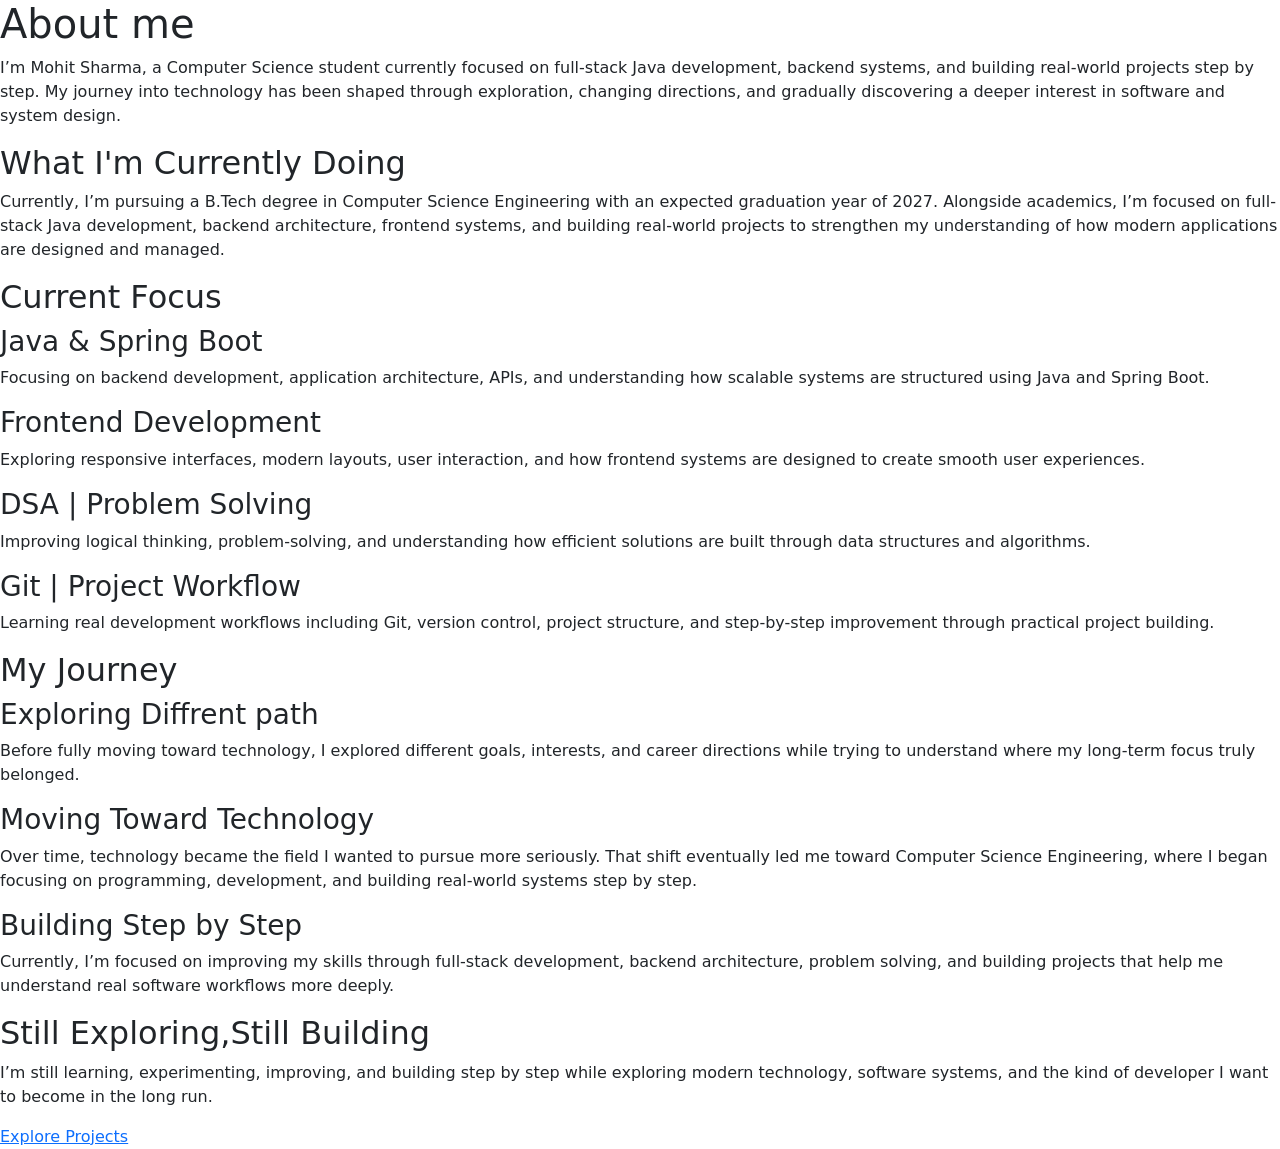
<file: MohitPortfolio/src/main/resources/templates/about.html>
<!DOCTYPE html>

<html xmlns:th="http://www.thymeleaf.org">

<head>

    <meta charset="UTF-8">
    
    <meta name="viewport" content="width=device-width, initial-scale=1.0">
    
    
    <title>About | Mohit Portfolio</title>
    
    	<link rel="icon"
      type="image/svg+xml"
      href="/images/favicon_mohit.svg">
      
      <meta name="description"
    content="Learn more about Mohit Sharma, a Full Stack Java Developer passionate about Java, Spring Boot, MongoDB and modern web development.">
   <meta name="author"
   content="Mohit Sharma">
   <meta name="keywords"
   content="Mohit Sharma, About Mohit Sharma, Java Developer, Spring Boot Developer, Full Stack Developer, MongoDB, Web Developer">
      <meta name="robots"
      content="index, follow">
    
    
    <link
      href="https://cdn.jsdelivr.net/npm/bootstrap@5.3.3/dist/css/bootstrap.min.css"
      rel="stylesheet">
    

    <link rel="stylesheet" th:href="@{/css/style.css}">

</head>

<body>

<div th:replace="~{fragments/navbar :: navbar}"></div>
 
     <div class="about-container">
     
         <section class="about-hero">
     <h1>
         About me
     </h1>
         
      <p> 
      I’m Mohit Sharma, a Computer Science student currently focused on full-stack Java development, backend systems,
       and building real-world projects step by step. My journey into technology has been shaped through exploration,
        changing directions, and gradually discovering a deeper interest in software and system design.
       </p>
     
     </section>
     <section class= "current-journey">
     
       <h2>
           What I'm Currently Doing
       </h2>
     
         <p>
            Currently, I’m pursuing a B.Tech degree in Computer Science Engineering with an expected graduation year of 2027.
             Alongside academics, I’m focused on full-stack Java development, backend architecture, frontend systems, and
              building real-world projects to strengthen my understanding of how modern applications are designed and managed.
         </p>
     
     </section>
     
    <section class="focus-section">

    <h2 class="section-title">
    Current Focus
    </h2>

    <div class="focus-grid">

        <div class="focus-card">
            <h3>Java & Spring Boot</h3>

           <p> Focusing on backend development, application architecture, APIs,
            and understanding how scalable systems are structured using Java and
             Spring Boot.
            </p>
        </div>

        <div class="focus-card">
            <h3>Frontend Development</h3>

            <p> Exploring responsive interfaces, modern layouts, user interaction, and
                how frontend systems are designed to create smooth user experiences.
             </p>
        </div>

        <div class="focus-card">
            <h3>DSA | Problem Solving</h3>

          <p> Improving logical thinking, problem-solving, and understanding how efficient solutions are built through data 
                      structures and algorithms.
           </p>
        </div>

        <div class="focus-card">
            <h3>Git | Project Workflow</h3>

            <p> Learning real development workflows including Git, 
                version control, project structure, and step-by-step improvement through practical project building. 
            </p>
        </div>

    </div>

</section>

    <section class="journey-section">
    
    <h2 class="section-title">
    My Journey
</h2>
    
    <div class= "journey-container">
    
    <div class= "journey-item">
    
    <div class= "journey-line">
    
          <span class="journey-dot"></span>
          
    </div>
    
    <div class="journey-content">
    <h3>
        Exploring Diffrent path
    </h3>
    
    <p> Before fully moving toward technology, I explored different goals,
     interests, and career directions while trying to understand where my long-term
      focus truly belonged.
     </p>
    
    </div>
    
    </div>
    <div class="journey-item">
    
    <div class="journey-line">
    
          <span class="journey-dot"></span>
    
    </div>
    
     <div class="journey-content">

                <h3>
                    Moving Toward Technology
                </h3>

             <p> Over time, technology became the field I wanted to pursue more seriously. That shift eventually led me toward
              Computer Science Engineering, where I began focusing on programming,
               development, and building real-world systems step by step.
              </p>

            </div>
    
    </div>
    
    <div class="journey-item">
    
    <div class="journey-line">
    
             <span class="journey-dot"></span>
    
    </div>
    
                <div class="journey-content">

                <h3>
                    Building Step by Step
                </h3>

                <p> Currently, I’m focused on improving my skills through full-stack development, backend architecture,
                 problem solving, and building projects that help me understand real software workflows more deeply.
                 </p>

            </div>
    
             </div>
             
       </div>
    
    
    
    </section>
    
    <section class="about-closing">
    
    <h2>
         Still Exploring,Still Building
    </h2>
    
    <p> I’m still learning, experimenting, improving, and building step by step while 
    exploring modern technology, software systems, and the kind of developer I want to become in the long run.
     </p>
    
    <a th:href="@{/projects}" class="closing-btn">
    Explore Projects
</a>
    
    
    
    </section>
     </div>


<script th:src="@{/js/script.js}">
</script>

</body>

</html>
</file>
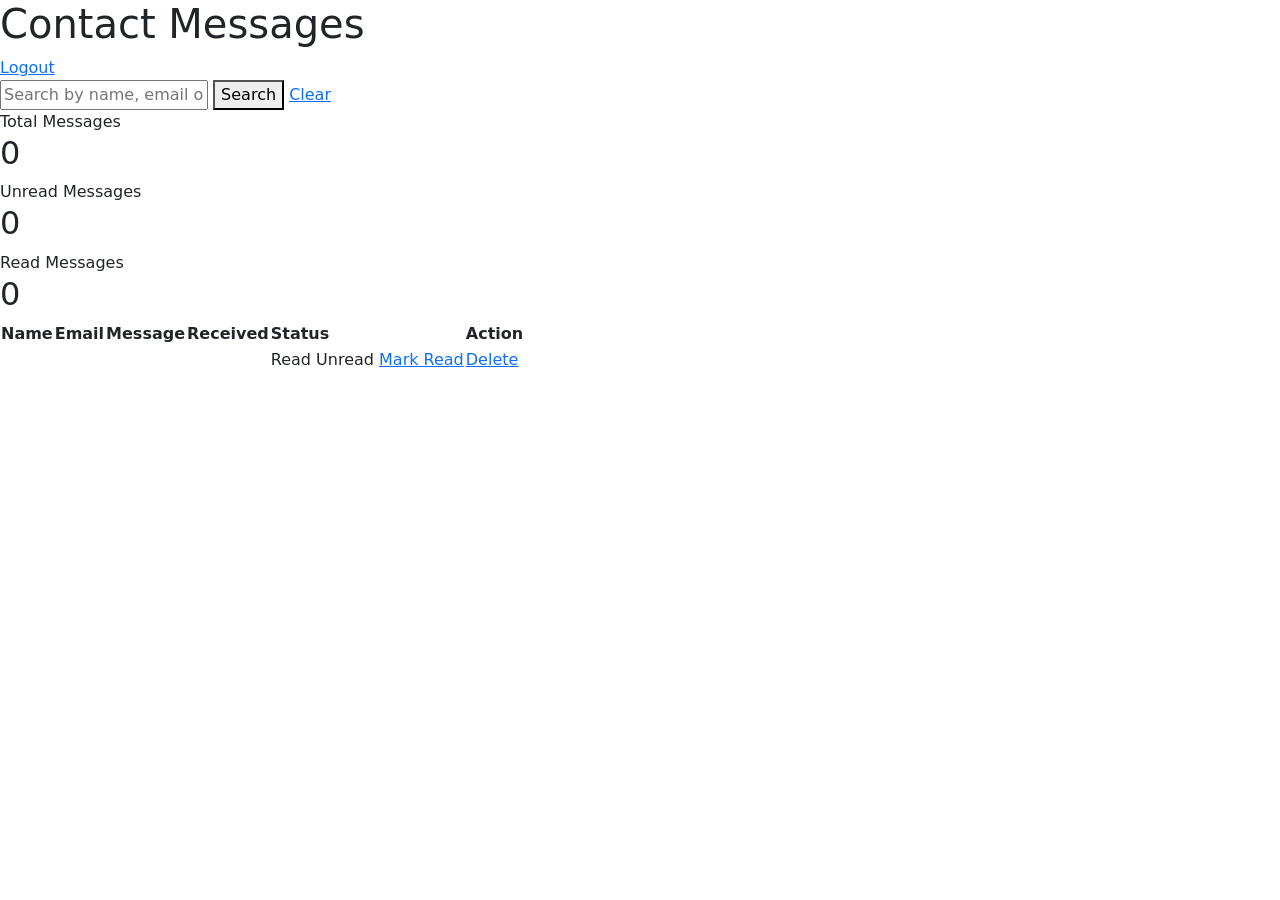
<file: MohitPortfolio/src/main/resources/templates/admin-messages.html>
<!DOCTYPE html>
<html lang="en"
      xmlns:th="http://www.thymeleaf.org">

<head>

    <meta charset="UTF-8">

    <meta name="viewport"
          content="width=device-width, initial-scale=1.0">

    <title>Admin Panel</title>
	<link rel="icon"
      type="image/svg+xml"
      href="/images/mohitLogo.svg">
      
      <meta name="description"
      content="Administrator dashboard for managing Mohit Portfolio messages and content.">
       <meta name="author"
       content="Mohit Sharma">
       <meta name="robots"
       content="noindex, nofollow">

    <link
        href="https://cdn.jsdelivr.net/npm/bootstrap@5.3.3/dist/css/bootstrap.min.css"
        rel="stylesheet">

    <link rel="stylesheet"
          th:href="@{/css/style.css}">

</head>

<body>

    <div th:replace="~{fragments/navbar :: navbar}">
    </div>

    <section class="admin-wrapper">

        <div class="admin-panel">

            <div class="admin-top">

                <h1 class="contact-msg">
                    Contact Messages
                </h1>
                
                <a th:href="@{/logout}"

                  class="logout-btn">
               Logout
               </a>

            </div>
            <form
      th:action="@{/admin/messages}"
      method="get"

      class="search-form">

    <input
           type="text"

           name="keyword"

           th:value="${keyword}"

           placeholder="Search by name, email or message..."

           class="search-input">

    <button
            type="submit"

            class="search-btn">

        Search

    </button>
    
    <a th:href="@{/admin/messages}"
   class="clear-btn">

    Clear

</a>

</form>
<div class="stats-grid">

    <div class="stat-card">

        <span class="stat-label">
            Total Messages
        </span>

        <h2 th:text="${totalMessages}">
            0
        </h2>

    </div>

    <div class="stat-card">

        <span class="stat-label">
            Unread Messages
        </span>

        <h2 th:text="${unreadMessages}">
            0
        </h2>

    </div>

    <div class="stat-card">

        <span class="stat-label">
            Read Messages
        </span>

        <h2 th:text="${readMessages}">
            0
        </h2>

    </div>

</div>
            <div class="table-responsive custom-scroll">
            

                <table class="admin-table">

                    <thead>

                        <tr>

                            <th class="name-column">
                                Name
                            </th>

                            <th class="email-column">
                                Email
                            </th>

                            <th class="message-column">
                                Message
                            </th>

                            <th class="date-column">
                                Received
                            </th>

                            <th class="status-column">
                                Status
                            </th>

                            <th class="action-column">
                                Action
                            </th>

                        </tr>

                    </thead>

                    <tbody>

                        <tr th:each="message : ${messages}">

                            <td class="name-column"
                                th:text="${message.name}">
                            </td>

                            <td class="email-column"
                                th:text="${message.email}">
                            </td>

                            <td class="message-column">

                                <div class="message-text"
                                     th:text="${message.message}">
                                </div>

                            </td>


                            <td class="date-column">

                                <span class="date-text"
                                      th:text="${#temporals.format(
                                      message.createdAt,
                                      'dd MMM yyyy')}">
                                </span>

                                <span class="time-text"
                                      th:text="${#temporals.format(
                                      message.createdAt,
                                      'hh:mm a')}">
                                </span>

                            </td>

                            <td class="status-column">

                                <div class="status-wrapper">


                                    <span
                                        th:if="${message.read}"
                                        class="status-badge read-badge">

                                        Read

                                    </span>

                                    <span
                                        th:unless="${message.read}"
                                        class="status-badge unread-badge">

                                        Unread

                                    </span>


                                    <a
                                       th:if="${!message.read}"

                                       th:href="@{/admin/read/{id}(id=${message.id})}"

                                       class="mark-read-btn">

                                        Mark Read

                                    </a>

                                </div>

                            </td>


                            <td class="action-column">

                               <a
                               th:href="@{/admin/delete/{id}(id=${message.id})}"

                               class="delete-btn"

                              onclick="return confirm(
                               'Are you sure you want to delete this message?')">

                               Delete
       
                             </a>

                            </td>

                        </tr>

                    </tbody>

                </table>

            </div>

        </div>

    </section>


    <script
        th:src="@{/js/script.js}">
    </script>

</body>

</html>
</file>
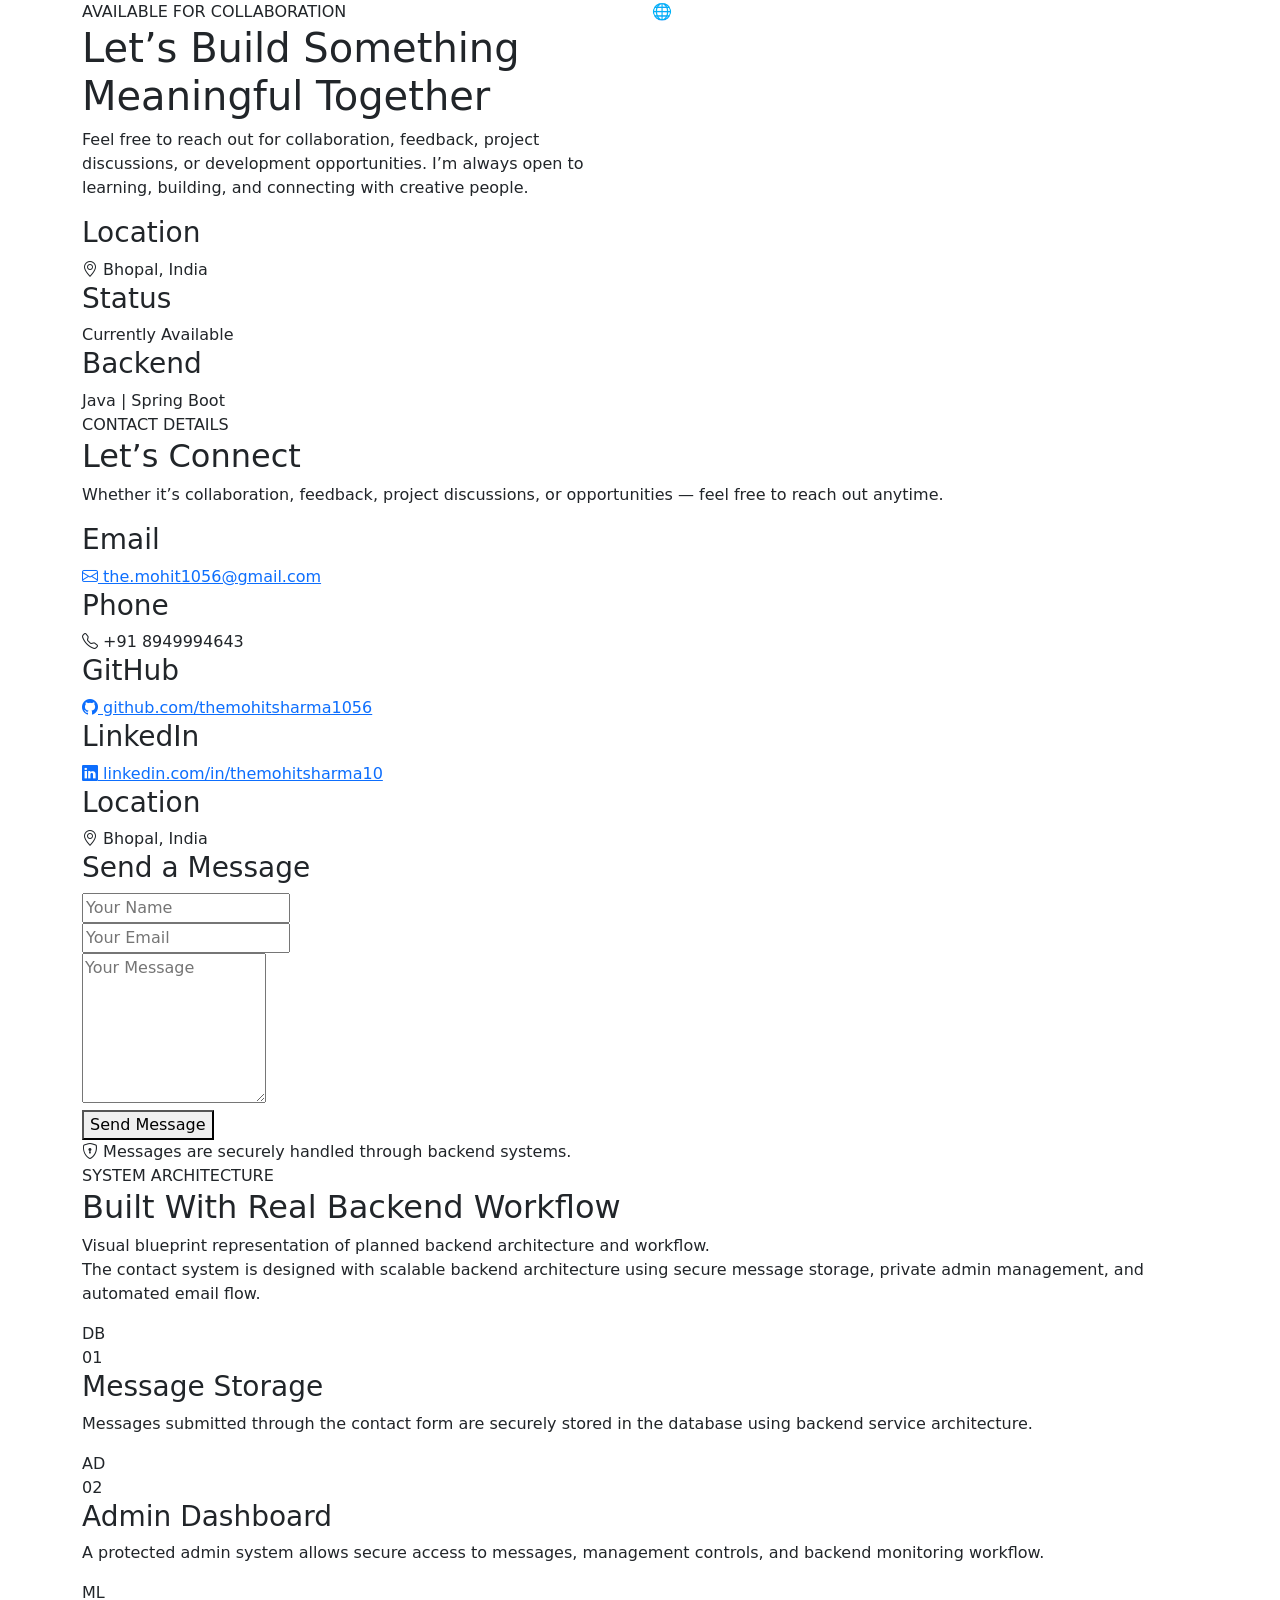
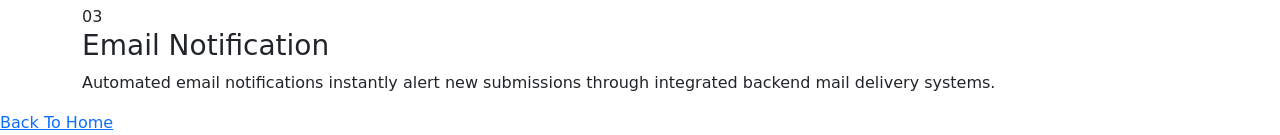
<file: MohitPortfolio/src/main/resources/templates/contact.html>
<!DOCTYPE html>

<html xmlns:th="http://www.thymeleaf.org">

<head>

    <meta charset="UTF-8">

    <meta name="viewport"
          content="width=device-width, initial-scale=1.0">

    <title>Contact | Mohit Sharma</title>
    
    	<link rel="icon"
      type="image/svg+xml"
      href="/images/favicon_mohit.svg">
    
     <meta name="description"
      content="Contact Mohit Sharma for collaborations, freelance work, software development projects, internships and professional opportunities.">
     <meta name="author"
      content="Mohit Sharma">
    <meta name="keywords"
     content="Contact Mohit Sharma, Hire Java Developer, Full Stack Developer Contact, Spring Boot Developer, Software Developer, Portfolio Contact">
    <meta name="robots"
     content="index, follow">
    <link href="https://cdn.jsdelivr.net/npm/bootstrap@5.3.3/dist/css/bootstrap.min.css"
          rel="stylesheet">
          
     <link rel="stylesheet"
      href="https://cdn.jsdelivr.net/npm/bootstrap-icons@1.11.3/font/bootstrap-icons.min.css">

    <link rel="stylesheet"
          th:href="@{/css/style.css}">

</head>

<body>

    <div class="main-container">

        <div th:replace="~{fragments/navbar :: navbar}"></div>

<section class="contact-hero-section">

    <div class="container">

        <div class="row align-items-start">

            <div class="col-lg-6">

                <div class="contact-left reveal">


                    <span class="contact-badge">

                        AVAILABLE FOR COLLABORATION

                    </span>


                    <h1>

                        Let’s Build Something
                        Meaningful Together

                    </h1>

                    <p>

                        Feel free to reach out for collaboration,
                        feedback, project discussions, or development
                        opportunities. I’m always open to learning,
                        building, and connecting with creative people.

                    </p>

                    <div class="contact-status-group">




                      <div class="status-card location-status">
                       <h3>Location</h3> 
                       <span>  <i class="bi bi-geo-alt"></i> 
                           Bhopal, India</span>
                       </div>






<div class="status-card active-status"> 
<h3>Status</h3>
 <span>Currently Available</span> 
</div>







             <div class="status-card backend-status">
              <h3>Backend</h3>
               <span>Java | Spring Boot</span> 
             </div>

                    </div>

                </div>

            </div>


















            <div class="col-lg-6">




                <div class="contact-visual reveal">




                    <div class="signal-ring ring-one"></div>

                    <div class="signal-ring ring-two"></div>

                    <div class="signal-ring ring-three"></div>







                    <div class="signal-core">

<div class="core-symbol"> &#127760; </div>



                    </div>

                </div>

            </div>

        </div>

    </div>

</section>


<section class="contact-console-section">

    <div class="container">

        <div class="console-wrapper">

            <div class="console-left reveal">

                <span class="console-label">

                    CONTACT DETAILS

                </span>

                <h2>

                    Let’s Connect

                </h2>

                <p>

                    Whether it’s collaboration,
                    feedback, project discussions,
                    or opportunities — feel free
                    to reach out anytime.

                </p>

                <div class="contact-info-list">

                   <div class="info-card">

                        <h3>Email</h3>

                    <a href="mailto:the.mohit1056@gmail.com">
                    
                     <i class="bi bi-envelope"></i>
                         
                               the.mohit1056@gmail.com
                     </a>

                    </div>

                    <div class="info-card">

                        <h3>Phone</h3>

                       <span> 
                       
                       <i class="bi bi-telephone"></i> 
                       
                                +91 8949994643 
                       </span>

                    </div>

                   <div class="info-card">

                        <h3>GitHub</h3>

                     <a href="https://github.com/themohitsharma1056" target="_blank">
                      <i class="bi bi-github"></i> 
                      
                           github.com/themohitsharma1056 
                     </a>

                    </div>

                   <div class="info-card">

                        <h3>LinkedIn</h3>

              <a href="https://www.linkedin.com/in/themohitsharma10" target="_blank"> 
              <i class="bi bi-linkedin"></i> 
              
                     linkedin.com/in/themohitsharma10
              </a>

                    </div>

                    <div class="info-card">

                        <h3>Location</h3>

                <span> <i class="bi bi-geo-alt"></i> 
                
                      Bhopal, India
                
                 </span>

                    </div>

                </div>

            </div>

            <div class="console-right reveal">

                <div class="contact-form-box">

                    <h3>

                        Send a Message

                    </h3>
            <div class="success-message" th:if="${successMessage}" th:text="${successMessage}"></div>

                    <form  th:action="@{contact/send}"method="post">
                    
                     <input type="hidden"
                        th:name="${_csrf.parameterName}"
                             th:value="${_csrf.token}">  

                        <div class="form-group">

                            <input type="text" name="name"
                                   placeholder="Your Name" required>

                        </div>

                        <div class="form-group">

                            <input type="email"
                                  name="email" placeholder="Your Email"required>

                        </div>

                        <div class="form-group">

                            <textarea  name="message" rows="6"
                                    placeholder="Your Message"required></textarea>

                        </div>

                        <button type="submit"
                                class="primary-btn">

                            Send Message

                        </button>
                        
                        <div class="form-note"> <i class="bi bi-shield-lock"></i> 
                        Messages are securely handled through backend systems. 
                        </div>

                    </form>

                </div>

            </div>

        </div>

    </div>

</section>

<section class="system-architecture-section">

    <div class="container">

        <div class="architecture-heading reveal">

            <span class="architecture-label">

                SYSTEM ARCHITECTURE

            </span>

            <h2>

                Built With Real Backend Workflow

            </h2>
            <span class="architecture-note"> 
            Visual blueprint representation of planned backend architecture and workflow. 
            </span>

            <p>

                The contact system is designed with
                scalable backend architecture using
                secure message storage, private admin
                management, and automated email flow.

            </p>

        </div>

        <div class="architecture-grid">

            <div class="architecture-card database-card reveal">

                <div class="architecture-icon">

                    <div class="icon-ring"></div>

                    <div class="icon-core">

                        DB

                    </div>

                </div>

                <span class="architecture-number">

                    01

                </span>

                <h3>

                    Message Storage

                </h3>

                <p>

                    Messages submitted through the
                    contact form are securely stored
                    in the database using backend
                    service architecture.

                </p>

            </div>

            <div class="architecture-card dashboard-card reveal">

                <div class="architecture-icon">

                    <div class="icon-ring"></div>

                    <div class="icon-core">

                        AD

                    </div>

                </div>

                <span class="architecture-number">

                    02

                </span>

                <h3>

                    Admin Dashboard

                </h3>

                <p>

                    A protected admin system allows
                    secure access to messages,
                    management controls, and backend
                    monitoring workflow.

                </p>

            </div>

            <div class="architecture-card email-card reveal">

                <div class="architecture-icon">

                    <div class="icon-ring"></div>

                    <div class="icon-core">

                        ML

                    </div>

                </div>

                <span class="architecture-number">

                    03

                </span>

                <h3>

                    Email Notification

                </h3>

                <p>

                    Automated email notifications
                    instantly alert new submissions
                    through integrated backend mail
                    delivery systems.

                </p>

            </div>

        </div>

    </div>
    
    

</section>

<div class="contact-page-end">

    <a href="/"
       class="primary-btn">

        Back To Home

    </a>

</div>





    </div>






    <script th:src="@{/js/script.js}"></script>

</body>

</html>
</file>
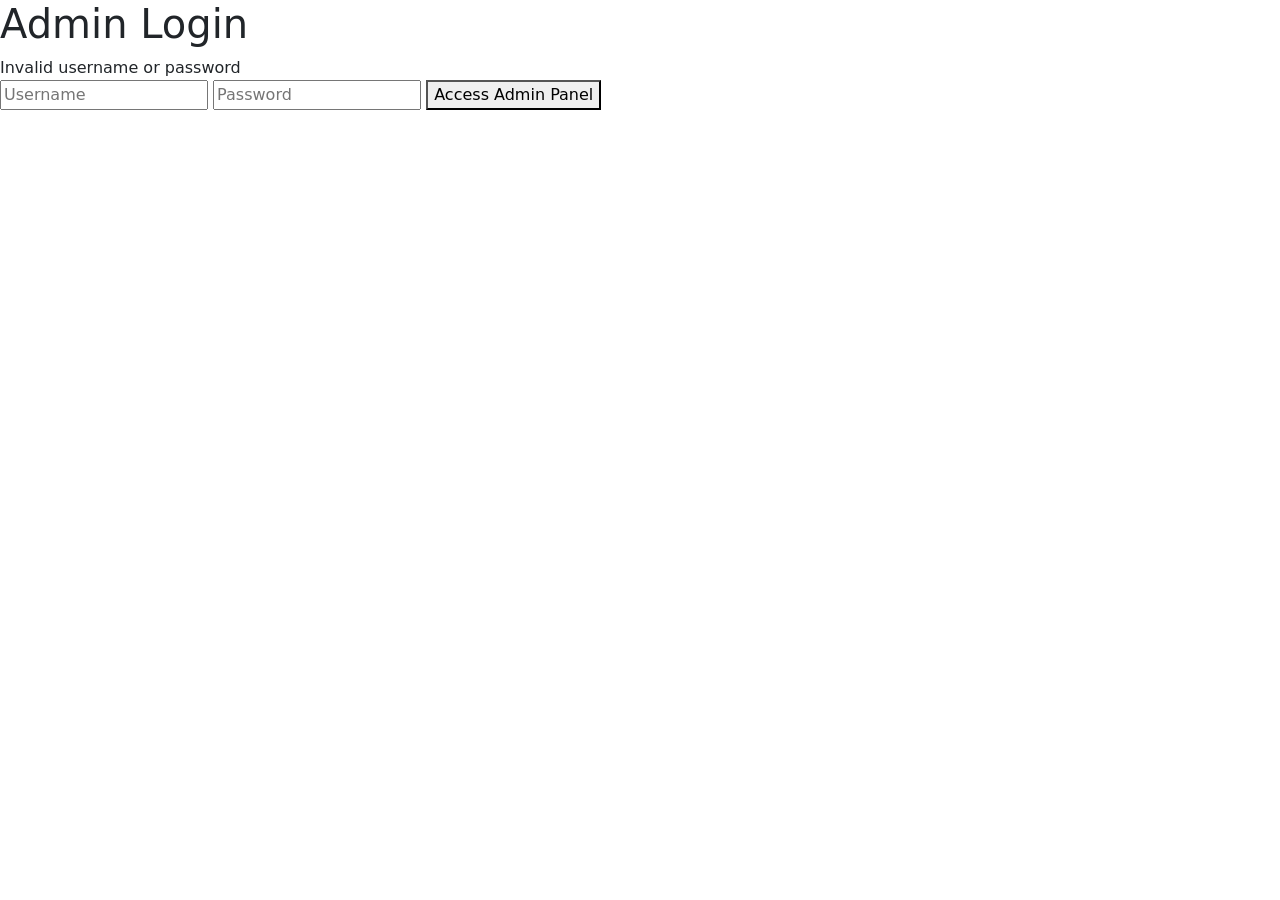
<file: MohitPortfolio/src/main/resources/templates/login.html>
<!DOCTYPE html>

<html lang="en"
      xmlns:th="http://www.thymeleaf.org">

<head>

    <meta charset="UTF-8">

    <meta name="viewport"
          content="width=device-width, initial-scale=1.0">

    <title>Admin Login</title>
    	<link rel="icon"
      type="image/svg+xml"
      href="/images/mohitLogo.svg">
    <meta name="description"
    content="Secure administrator login for Mohit Portfolio management dashboard.">
    <meta name="author"
    content="Mohit Sharma">
    <meta name="robots"
    content="noindex, nofollow">

    <link
        href="https://cdn.jsdelivr.net/npm/bootstrap@5.3.3/dist/css/bootstrap.min.css"
        rel="stylesheet">

    <link rel="stylesheet"
          th:href="@{/css/style.css}">

</head>

<body class="login-page">

    <div class="login-card">

        <h1 class="login-title">
            Admin Login
        </h1>


        <div
            th:if="${param.error}"

            class="login-error">

            Invalid username or password

        </div>


        <form
            th:action="@{/login}"

            method="post">


            <input
                type="text"

                name="username"

                placeholder="Username"

                class="login-input">


            <input
                type="password"

                name="password"

                placeholder="Password"

                class="login-input">


            <button
                type="submit"

                class="login-btn">

                Access Admin Panel

            </button>

        </form>

    </div>

</body>
</html>
</file>
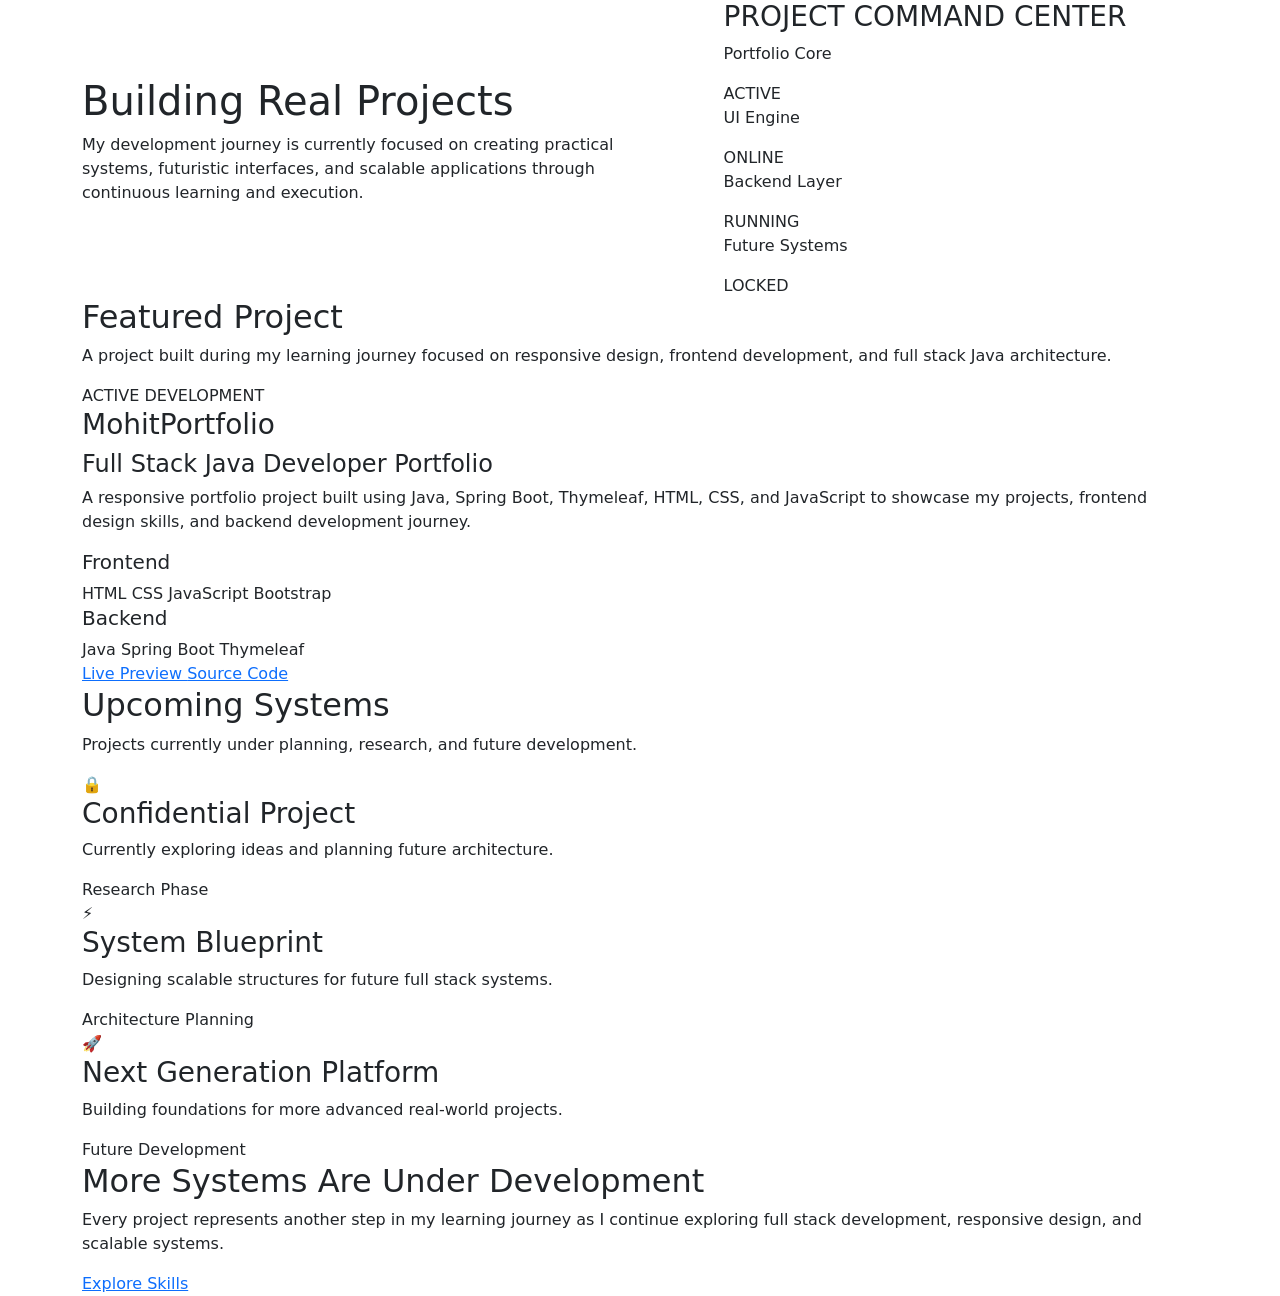
<file: MohitPortfolio/src/main/resources/templates/projects.html>
<!DOCTYPE html>

<html xmlns:th="http://www.thymeleaf.org">

<head>

    <meta charset="UTF-8">

    <meta name="viewport" content="width=device-width, initial-scale=1.0">

    <title>Projects | Mohit Sharma</title>
    
    	<link rel="icon"
      type="image/svg+xml"
      href="/images/favicon_mohit.svg">
      
      <meta name="description"
content="Explore software engineering and full stack development projects built by Mohit Sharma using Java, Spring Boot, MongoDB, HTML, CSS and JavaScript.">

<meta name="author"
content="Mohit Sharma">

<meta name="keywords"
content="Mohit Sharma Projects, Java Projects, Spring Boot Projects, Full Stack Projects, MongoDB Projects, Portfolio Projects, Software Engineering">
    <meta name="robots"
content="index, follow">

    <link
        href="https://cdn.jsdelivr.net/npm/bootstrap@5.3.3/dist/css/bootstrap.min.css"
        rel="stylesheet">

    <link rel="stylesheet" th:href="@{/css/style.css}">

</head>

<body>

    <div class="main-container">

        <div th:replace="~{fragments/navbar :: navbar}"></div>





        <section class="project-hero">

            <div class="container">

                <div class="row align-items-center">


                    <div class="col-lg-6">

                        <div class="project-left reveal">

                            <h1>
                                Building Real
                                <span>Projects</span>
                            </h1>

                            <p>
                                My development journey is currently focused
                                on creating practical systems, futuristic
                                interfaces, and scalable applications
                                through continuous learning and execution.
                            </p>

                        </div>

                    </div>



                    <div class="col-lg-6 d-flex justify-content-center">

                        <div class="command-center reveal">


                            <div class="command-header">

                                <span class="system-dot"></span>

                                <h3>PROJECT COMMAND CENTER</h3>

                            </div>





                            <div class="command-grid">




                                <div class="command-card">

                                    <p>Portfolio Core</p>

                                    <span class="active-status">
                                        ACTIVE
                                    </span>

                                </div>





                                <div class="command-card">

                                    <p>UI Engine</p>

                                    <span class="online-status">
                                        ONLINE
                                    </span>

                                </div>





                                <div class="command-card">

                                    <p>Backend Layer</p>

                                    <span class="running-status">
                                        RUNNING
                                    </span>

                                </div>


                                <div class="command-card locked-card">

                                    <p>Future Systems</p>

                                    <span class="locked-status">
                                        LOCKED
                                    </span>

                                </div>

                            </div>

                        </div>

                    </div>


                </div>

            </div>

        </section>

<section class="featured-project-section">

    <div class="container">

        <div class="section-heading reveal">

            <h2>Featured Project</h2>

            <p>
                A project built during my learning journey
                focused on responsive design, frontend
                development, and full stack Java architecture.
            </p>

        </div>

        <div class="featured-project-card reveal">

            <div class="project-preview">

                <div class="preview-screen">

                    <div class="preview-topbar">

                        <span></span>
                        <span></span>
                        <span></span>

                    </div>


                    <div class="preview-content">

                        <div class="preview-sidebar"></div>



                        <div class="preview-main">

                            <div class="preview-chart"></div>


                            <div class="preview-grid">

                                <div></div>
                                <div></div>
                                <div></div>
                                <div></div>

                            </div>

                        </div>

                    </div>

                </div>


                <div class="project-status">

                    ACTIVE DEVELOPMENT

                </div>

            </div>


            <div class="project-details">

                <h3>MohitPortfolio</h3>

                <h4>Full Stack Java Developer Portfolio</h4>

                <p>

                    A responsive portfolio project built using
                    Java, Spring Boot, Thymeleaf, HTML, CSS,
                    and JavaScript to showcase my projects,
                    frontend design skills, and backend
                    development journey.

                </p>

                <div class="stack-group">

                    <h5>Frontend</h5>

                    <div class="tech-stack">

                        <span>HTML</span>
                        <span>CSS</span>
                        <span>JavaScript</span>
                        <span>Bootstrap</span>

                    </div>

                </div>

                <div class="stack-group">

                    <h5>Backend</h5>

                    <div class="tech-stack">

                        <span>Java</span>
                        <span>Spring Boot</span>
                        <span>Thymeleaf</span>

                    </div>

                </div>

                <div class="project-buttons">

                    <a th:href="@{/}"
                       class="project-btn primary-btn">

                        Live Preview

                    </a>


                    <a href="https://github.com/themohitsharma1056/MohitPortfolio.git"
                       target="_blank"
                       class="project-btn secondary-btn">

                        Source Code

                    </a>

                </div>

            </div>

        </div>

    </div>

</section>

<section class="upcoming-systems-section">

    <div class="container">


        <div class="section-heading reveal">

            <h2>Upcoming Systems</h2>

            <p>
                Projects currently under planning,
                research, and future development.
            </p>

        </div>


        <div class="upcoming-grid">


            <div class="upcoming-card reveal">

                <div class="lock-icon">

                    🔒

                </div>

                <h3>Confidential Project</h3>

                <p>
                    Currently exploring ideas and
                    planning future architecture.
                </p>

                <span>
                    Research Phase
                </span>

            </div>


            <div class="upcoming-card reveal">

                <div class="lock-icon">

                    ⚡

                </div>

                <h3>System Blueprint</h3>

                <p>
                    Designing scalable structures
                    for future full stack systems.
                </p>

                <span>
                    Architecture Planning
                </span>

            </div>


            <div class="upcoming-card reveal">

                <div class="lock-icon">

                    🚀

                </div>

                <h3>Next Generation Platform</h3>

                <p>
                    Building foundations for more
                    advanced real-world projects.
                </p>

                <span>
                    Future Development
                </span>

            </div>

        </div>

    </div>

</section>

<section class="project-journey-section">

    <div class="container">


        <div class="journey-box reveal">

            <div class="journey-glow"></div>


            <h2>

                More Systems Are
                Under Development

            </h2>

            <p>

                Every project represents another step
                in my learning journey as I continue
                exploring full stack development,
                responsive design, and scalable systems.

            </p>

            <a th:href="@{/skills}"
               class="journey-btn">

                Explore Skills

            </a>

        </div>

    </div>

</section>

    </div>

    <script th:src="@{/js/script.js}"></script>

</body>

</html>
</file>
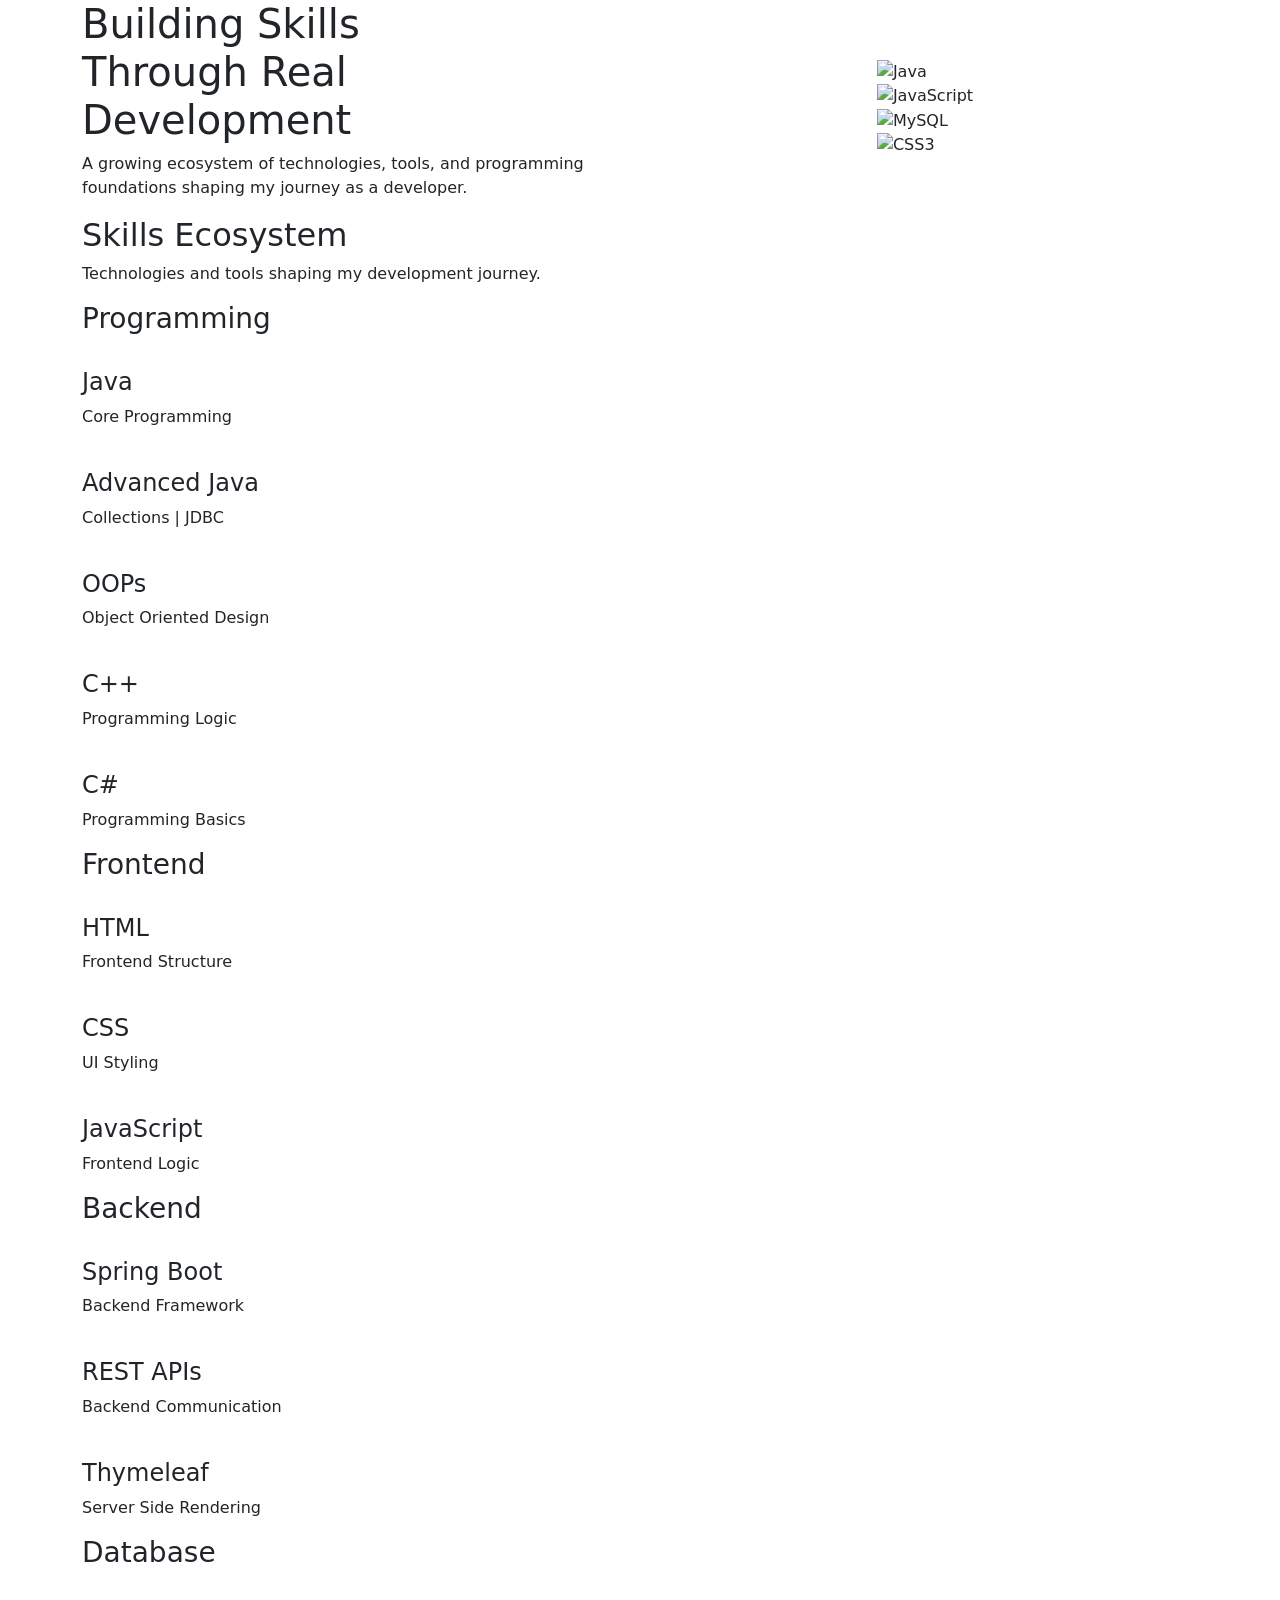
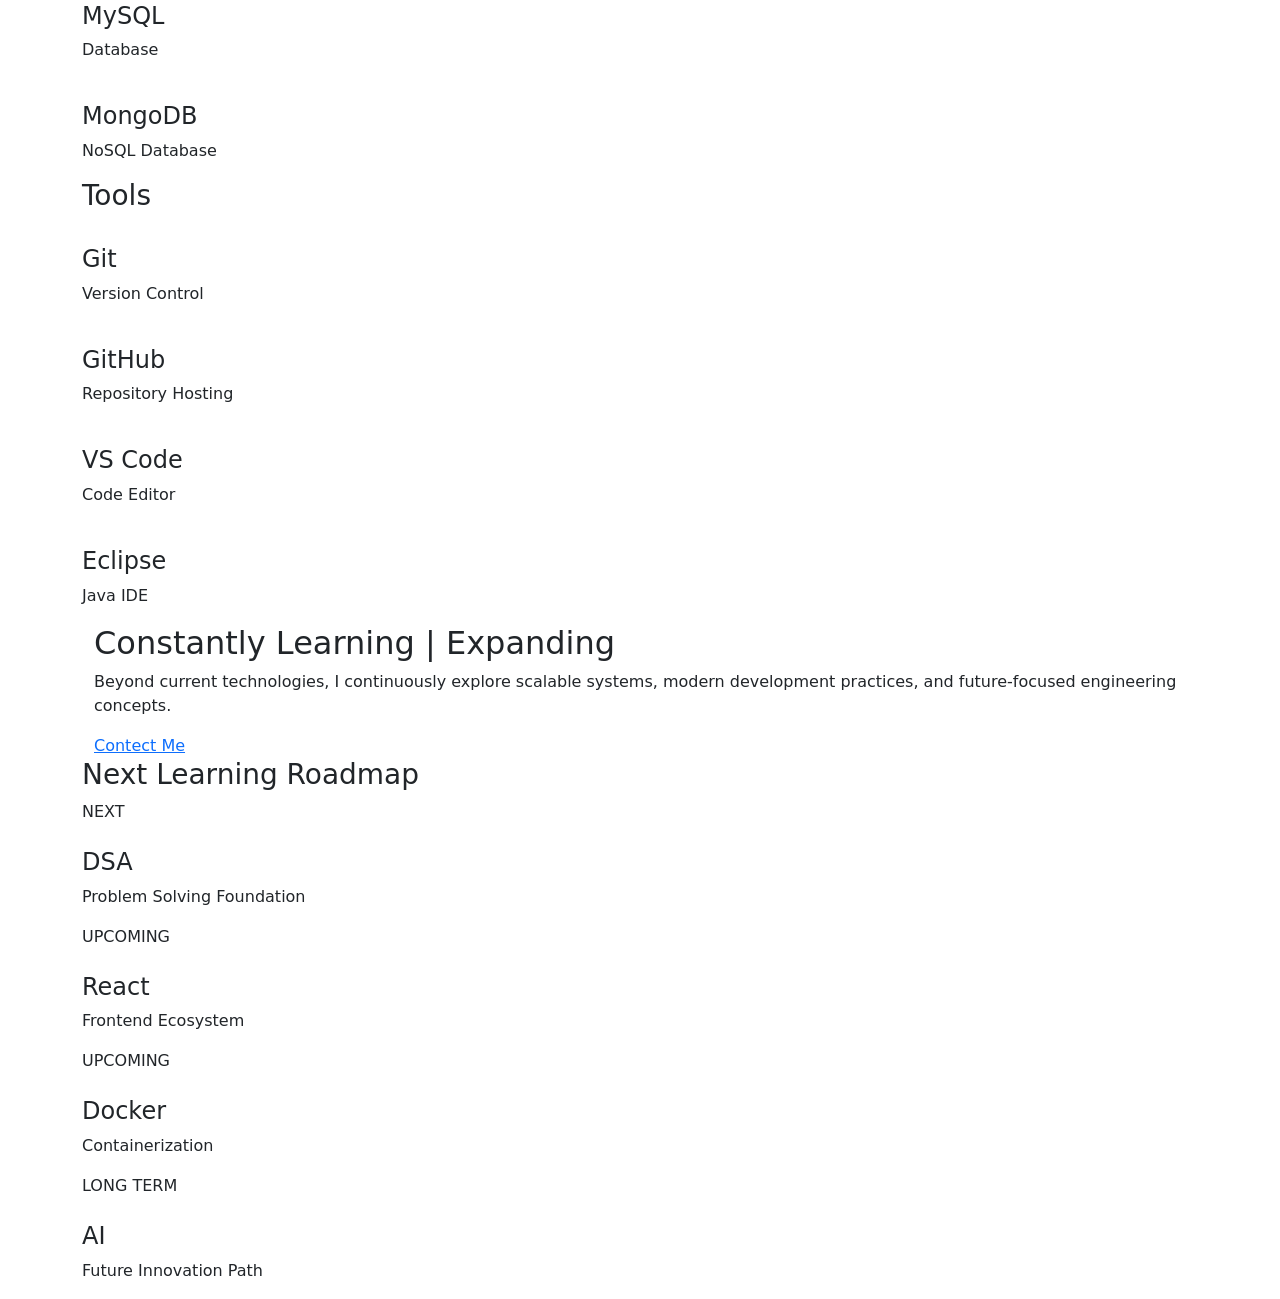
<file: MohitPortfolio/src/main/resources/templates/skills.html>
<!DOCTYPE html>

<html xmlns:th="http://www.thymeleaf.org">

<head>

    <meta charset="UTF-8">

    <meta name="viewport" content="width=device-width, initial-scale=1.0">

    <title>Skills | Mohit Sharma</title>
    
    <link rel="icon"
      type="image/svg+xml"
      href="/images/favicon_mohit.svg">
    
      <meta name="description"
      content="Explore the technical skills of Mohit Sharma including Java, Spring Boot, MongoDB, HTML, CSS, JavaScript, Git, GitHub and modern full stack development technologies.">
      <meta name="author"
      content="Mohit Sharma">
     <meta name="keywords"
      content="Mohit Sharma Skills, Java Skills, Spring Boot Skills, MongoDB Skills, Full Stack Developer Skills, HTML CSS JavaScript, GitHub, Web Development">
     <meta name="robots"
        content="index, follow">

    <link
        href="https://cdn.jsdelivr.net/npm/bootstrap@5.3.3/dist/css/bootstrap.min.css"
        rel="stylesheet">

    <link rel="stylesheet" th:href="@{/css/style.css}">

</head>

<body>

    <div class="main-container">

        <div th:replace="~{fragments/navbar :: navbar}"></div>

        <section class="skills-hero">

            <div class="container">

                <div class="row align-items-center">

                   
                    <div class="col-lg-6">

                        <div class="skills-left">

                            <h1>
                                Building Skills <br>
                                Through Real <span>Development</span>
                            </h1>

                            <p>
                                A growing ecosystem of technologies,
                                tools, and programming foundations
                                shaping my journey as a developer.
                            </p>

                        </div>

                    </div>

                   
                    <div class="col-lg-6 d-flex justify-content-center">

                        <div class="skills-visual">
                        
                            <div class="ecosystem-ring"></div>

                            <div class="orbit orbit-top">
                                <img th:src="@{/images/java.svg}" alt="Java">
                            </div>

                        
                            <div class="orbit orbit-right">
                                <img th:src="@{/images/javascript.svg}" alt="JavaScript">
                            </div>

                      
                            <div class="orbit orbit-bottom">
                                <img th:src="@{/images/mysql.svg}" alt="MySQL">
                            </div>

                          
                            <div class="orbit orbit-left">
                                <img th:src="@{/images/css.svg}" alt="CSS3">
                            </div>

                           
                            <div class="processor-core">

                               
                                <div class="core-inner"></div>

                               
                                <div class="connector top"></div>
                                <div class="connector right"></div>
                                <div class="connector bottom"></div>
                                <div class="connector left"></div>

                             
                                <div class="pin-group top-pins">
                                    <span></span>
                                    <span></span>
                                    <span></span>
                                </div>

                                
                                <div class="pin-group right-pins">
                                    <span></span>
                                    <span></span>
                                    <span></span>
                                </div>

                                <div class="pin-group bottom-pins">
                                    <span></span>
                                    <span></span>
                                    <span></span>
                                </div>

                                <div class="pin-group left-pins">
                                    <span></span>
                                    <span></span>
                                    <span></span>
                                </div>
                            
                            </div>

                        </div>

                    </div>

                </div>

            </div>

        </section>
        
      

<section class="skills-grid-section">

    <div class="container">

        <div class="skills-grid-title reveal">

            <h2>Skills Ecosystem</h2>

            <p>
                Technologies and tools shaping my development journey.
            </p>

        </div>





        <div class="skill-category reveal">

            <h3>Programming</h3>

            <div class="skills-grid">

                <div class="skill-box">

                    <div class="skill-box-top">

                        <img th:src="@{/images/java.svg}" alt="">

                        <div class="skill-info">
                            <h4>Java</h4>
                            <p>Core Programming</p>
                        </div>

                    </div>

                    <div class="skill-level">
                        <span class="active"></span>
                        <span class="active"></span>
                        <span class="active"></span>
                        <span class="active"></span>
                        <span></span>
                    </div>

                </div>



                <div class="skill-box">

                    <div class="skill-box-top">

                        <img th:src="@{/images/advanced-java.svg}" alt="">

                        <div class="skill-info">
                            <h4>Advanced Java</h4>
                            <p>Collections | JDBC</p>
                        </div>

                    </div>

                    <div class="skill-level">
                        <span class="active"></span>
                        <span class="active"></span>
                        <span class="active"></span>
                        <span class="active"></span>
                        <span></span>
                    </div>

                </div>



                <div class="skill-box">

                    <div class="skill-box-top">

                        <img th:src="@{/images/java.svg}" alt="">

                        <div class="skill-info">
                            <h4>OOPs</h4>
                            <p>Object Oriented Design</p>
                        </div>

                    </div>

                    <div class="skill-level">
                        <span class="active"></span>
                        <span class="active"></span>
                        <span class="active"></span>
                        <span class="active"></span>
                        <span></span>
                    </div>

                </div>



                <div class="skill-box">

                    <div class="skill-box-top">

                        <img th:src="@{/images/cpp.svg}" alt="">

                        <div class="skill-info">
                            <h4>C++</h4>
                            <p>Programming Logic</p>
                        </div>

                    </div>

                    <div class="skill-level">
                        <span class="active"></span>
                        <span class="active"></span>
                        <span class="active"></span>
                        <span></span>
                        <span></span>
                    </div>

                </div>



                <div class="skill-box">

                    <div class="skill-box-top">

                        <img th:src="@{/images/csharp.svg}" alt="">

                        <div class="skill-info">
                            <h4>C#</h4>
                            <p>Programming Basics</p>
                        </div>

                    </div>

                    <div class="skill-level">
                        <span class="active"></span>
                        <span class="active"></span>
                        <span class="active"></span>
                        <span></span>
                        <span></span>
                    </div>

                </div>

            </div>

        </div>





        <div class="skill-category reveal">

            <h3>Frontend</h3>

            <div class="skills-grid">

                <div class="skill-box">

                    <div class="skill-box-top">

                        <img th:src="@{/images/html.svg}" alt="">

                        <div class="skill-info">
                            <h4>HTML</h4>
                            <p>Frontend Structure</p>
                        </div>

                    </div>

                    <div class="skill-level">
                        <span class="active"></span>
                        <span class="active"></span>
                        <span class="active"></span>
                        <span class="active"></span>
                        <span></span>
                    </div>

                </div>



                <div class="skill-box">

                    <div class="skill-box-top">

                        <img th:src="@{/images/css.svg}" alt="">

                        <div class="skill-info">
                            <h4>CSS</h4>
                            <p>UI Styling</p>
                        </div>

                    </div>

                    <div class="skill-level">
                        <span class="active"></span>
                        <span class="active"></span>
                        <span class="active"></span>
                        <span class="active"></span>
                        <span></span>
                    </div>

                </div>



                <div class="skill-box">

                    <div class="skill-box-top">

                        <img th:src="@{/images/javascript.svg}" alt="">

                        <div class="skill-info">
                            <h4>JavaScript</h4>
                            <p>Frontend Logic</p>
                        </div>

                    </div>

                    <div class="skill-level">
                        <span class="active"></span>
                        <span class="active"></span>
                        <span class="active"></span>
                        <span></span>
                        <span></span>
                    </div>

                </div>

            </div>

        </div>





        <div class="skill-category reveal">

            <h3>Backend</h3>

            <div class="skills-grid">

                <div class="skill-box">

                    <div class="skill-box-top">

                        <img th:src="@{/images/spring.svg}" alt="">

                        <div class="skill-info">
                            <h4>Spring Boot</h4>
                            <p>Backend Framework</p>
                        </div>

                    </div>

                    <div class="skill-level">
                        <span class="active"></span>
                        <span class="active"></span>
                        <span class="active"></span>
                        <span></span>
                        <span></span>
                    </div>

                </div>



                <div class="skill-box">

                    <div class="skill-box-top">

                        <img th:src="@{/images/api.svg}" alt="">

                        <div class="skill-info">
                            <h4>REST APIs</h4>
                            <p>Backend Communication</p>
                        </div>

                    </div>

                    <div class="skill-level">
                        <span class="active"></span>
                        <span class="active"></span>
                        <span class="active"></span>
                        <span></span>
                        <span></span>
                    </div>

                </div>



                <div class="skill-box">

                    <div class="skill-box-top">

                        <img th:src="@{/images/thymeleaf.svg}" alt="">

                        <div class="skill-info">
                            <h4>Thymeleaf</h4>
                            <p>Server Side Rendering</p>
                        </div>

                    </div>

                    <div class="skill-level">
                        <span class="active"></span>
                        <span class="active"></span>
                        <span class="active"></span>
                        <span></span>
                        <span></span>
                    </div>

                </div>

            </div>

        </div>





        <div class="skill-category reveal">

            <h3>Database</h3>

            <div class="skills-grid">

                <div class="skill-box">

                    <div class="skill-box-top">

                        <img th:src="@{/images/mysql.svg}" alt="">

                        <div class="skill-info">
                            <h4>MySQL</h4>
                            <p>Database</p>
                        </div>

                    </div>

                    <div class="skill-level">
                        <span class="active"></span>
                        <span class="active"></span>
                        <span class="active"></span>
                        <span class="active"></span>
                        <span></span>
                    </div>

                </div>



                <div class="skill-box">

                    <div class="skill-box-top">

                        <img th:src="@{/images/mongodb.svg}" alt="">

                        <div class="skill-info">
                            <h4>MongoDB</h4>
                            <p>NoSQL Database</p>
                        </div>

                    </div>

                    <div class="skill-level">
                        <span class="active"></span>
                        <span class="active"></span>
                        <span class="active"></span>
                        <span></span>
                        <span></span>
                    </div>

                </div>

            </div>

        </div>





        <div class="skill-category reveal">

            <h3>Tools</h3>

            <div class="skills-grid">

                <div class="skill-box">

                    <div class="skill-box-top">

                        <img th:src="@{/images/git.svg}" alt="">

                        <div class="skill-info">
                            <h4>Git</h4>
                            <p>Version Control</p>
                        </div>

                    </div>

                    <div class="skill-level">
                        <span class="active"></span>
                        <span class="active"></span>
                        <span class="active"></span>
                        <span class="active"></span>
                        <span></span>
                    </div>

                </div>



                <div class="skill-box">

                    <div class="skill-box-top">

                        <img th:src="@{/images/github.svg}" alt="">

                        <div class="skill-info">
                            <h4>GitHub</h4>
                            <p>Repository Hosting</p>
                        </div>

                    </div>

                    <div class="skill-level">
                        <span class="active"></span>
                        <span class="active"></span>
                        <span class="active"></span>
                        <span></span>
                        <span></span>
                    </div>

                </div>



                <div class="skill-box">

                    <div class="skill-box-top">

                        <img th:src="@{/images/vscode.svg}" alt="">

                        <div class="skill-info">
                            <h4>VS Code</h4>
                            <p>Code Editor</p>
                        </div>

                    </div>

                    <div class="skill-level">
                        <span class="active"></span>
                        <span class="active"></span>
                        <span class="active"></span>
                        <span class="active"></span>
                        <span></span>
                    </div>

                </div>



                <div class="skill-box">

                    <div class="skill-box-top">

                        <img th:src="@{/images/eclipse.svg}" alt="">

                        <div class="skill-info">
                            <h4>Eclipse</h4>
                            <p>Java IDE</p>
                        </div>

                    </div>

                    <div class="skill-level">
                        <span class="active"></span>
                        <span class="active"></span>
                        <span class="active"></span>
                        <span class="active"></span>
                        <span></span>
                    </div>

                </div>

            </div>

        </div>






<section class="skills-cta reveal">

    <div class="container">

        <div class="skills-cta-box">

            <h2>Constantly Learning | Expanding</h2>

            <p>
                Beyond current technologies, I continuously explore
                scalable systems, modern development practices,
                and future-focused engineering concepts.
            </p>

            <a href="/contact" class="skills-cta-btn">
               Contect Me
            </a>

        </div>

    </div>

</section>






<div class="skill-category future-learning-section reveal">

    <h3>Next Learning Roadmap</h3>

    <div class="skills-grid">





        <div class="skill-box future-box reveal">

            <div class="future-badge">
                NEXT
            </div>

            <div class="skill-box-top">

                <img th:src="@{/images/dsa.svg}" alt="">

                <div class="skill-info">
                    <h4>DSA</h4>
                    <p>Problem Solving Foundation</p>
                </div>

            </div>

        </div>




        <div class="skill-box future-box reveal">

            <div class="future-badge">
                UPCOMING
            </div>

            <div class="skill-box-top">

                <img th:src="@{/images/react.svg}" alt="">

                <div class="skill-info">
                    <h4>React</h4>
                    <p>Frontend Ecosystem</p>
                </div>

            </div>

        </div>





        <div class="skill-box future-box reveal">

            <div class="future-badge">
                UPCOMING
            </div>

            <div class="skill-box-top">

                <img th:src="@{/images/docker.svg}" alt="">

                <div class="skill-info">
                    <h4>Docker</h4>
                    <p>Containerization</p>
                </div>

            </div>

        </div>





        <div class="skill-box future-box reveal">

            <div class="future-badge">
                LONG TERM
            </div>

            <div class="skill-box-top">

                <img th:src="@{/images/ai.svg}" alt="">

                <div class="skill-info">
                    <h4>AI </h4>
                    <p>Future Innovation Path</p>
                </div>

            </div>

        </div>

    </div>

</div>



    </div>

</section>

    </div>

    <script th:src="@{/js/script.js}"></script>

</body>

</html>
</file>
